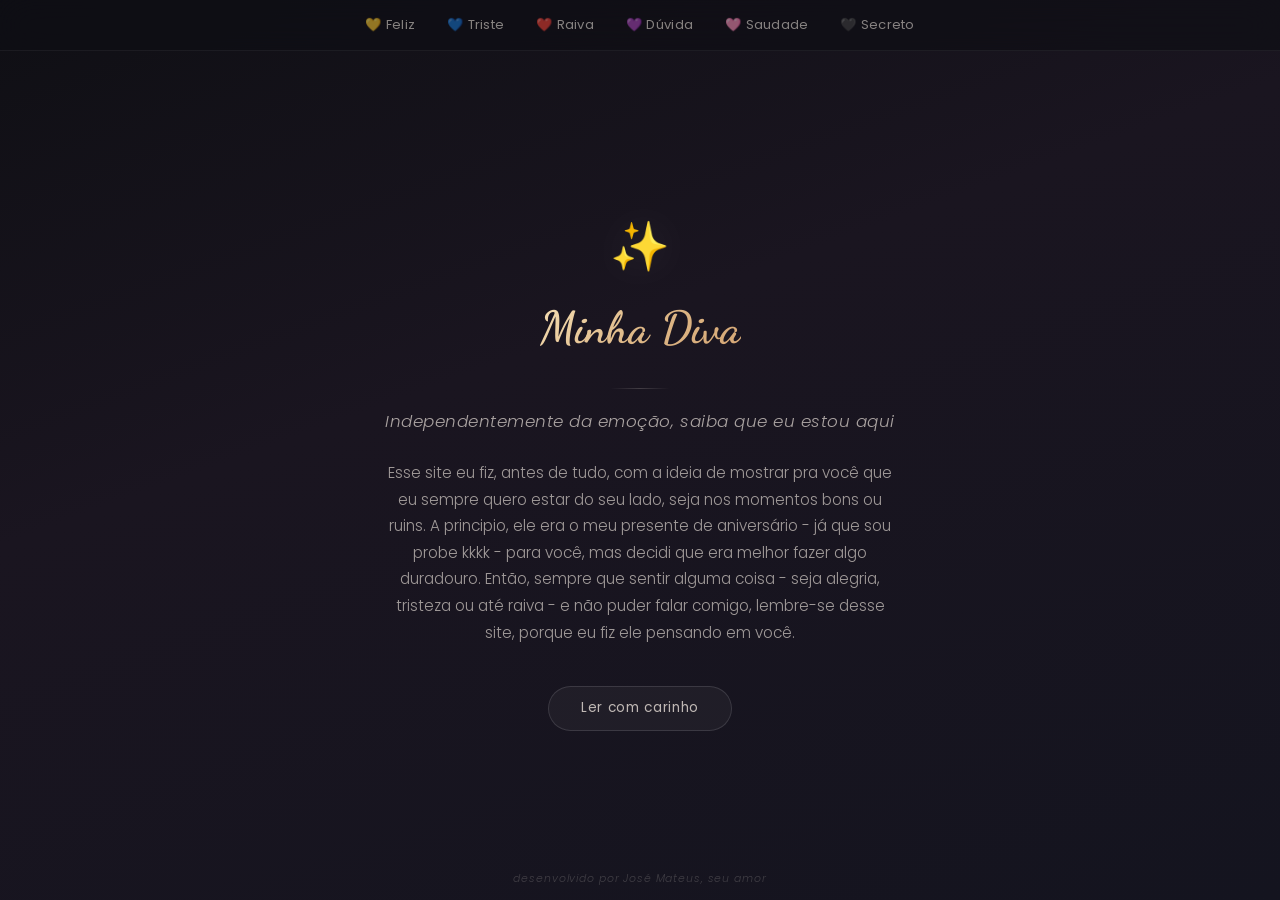
<file: index.html>
<!DOCTYPE html>
<html lang="pt-BR">
<head>
  <meta charset="UTF-8">
  <meta name="viewport" content="width=device-width, initial-scale=1.0">
  <title>Para Você ✨</title>
  <link rel="stylesheet" href="style.css">
</head>
<body class="pagina-home">

  <!-- PARTÍCULAS -->
  <div class="particulas" id="particulas"></div>

  <!-- NAVBAR -->
  <header class="navbar">
    <nav>
      <a href="feliz.html">💛 Feliz</a>
      <a href="triste.html">💙 Triste</a>
      <a href="raiva.html">❤️ Raiva</a>
      <a href="duvida.html">💜 Dúvida</a>
      <a href="saudade.html">🩷 Saudade</a>
      <a href="secreto.html">🖤 Secreto</a>
    </nav>
  </header>

  <!-- CONTEÚDO -->
  <main class="conteudo-principal">
    <div class="emoji-principal fade-in">✨</div>
    <h1 class="titulo-cursivo fade-in fade-in-delay-1">Minha Diva</h1>
    <hr class="separador fade-in fade-in-delay-2">
    <p class="subtitulo fade-in fade-in-delay-2">Independentemente da emoção, saiba que eu estou aqui</p>
    <p class="texto-corpo fade-in fade-in-delay-3">
      Esse site eu fiz, antes de tudo, com a ideia de mostrar pra você que eu sempre quero estar do seu lado, seja nos momentos bons ou ruins.
      A principio, ele era o meu presente de aniversário - já que sou probe kkkk - para você, mas decidi que era melhor fazer algo duradouro.
      Então, sempre que sentir alguma coisa - seja alegria, tristeza ou até raiva - e não puder falar comigo, lembre-se desse site, porque eu fiz ele pensando em você.
    </p>
    <a href="paginas/feliz.html" class="btn fade-in fade-in-delay-4">Ler com carinho</a>
  </main>

  <!-- ASSINATURA -->
  <footer class="assinatura fade-in fade-in-delay-5">
    desenvolvido por José Mateus, seu amor
  </footer>

  <!-- SCRIPT DE PARTÍCULAS -->
  <script>
    (function() {
      const container = document.getElementById('particulas');
      const cores = ['rgba(245, 222, 179, 0.15)', 'rgba(222, 184, 135, 0.12)', 'rgba(212, 165, 116, 0.1)'];
      for (let i = 0; i < 25; i++) {
        const p = document.createElement('div');
        p.classList.add('particula');
        const tamanho = Math.random() * 4 + 2;
        p.style.width = tamanho + 'px';
        p.style.height = tamanho + 'px';
        p.style.left = Math.random() * 100 + '%';
        p.style.bottom = '-10px';
        p.style.background = cores[Math.floor(Math.random() * cores.length)];
        p.style.animationDuration = (Math.random() * 15 + 10) + 's';
        p.style.animationDelay = (Math.random() * 10) + 's';
        container.appendChild(p);
      }
    })();
  </script>

</body>
</html>
</file>
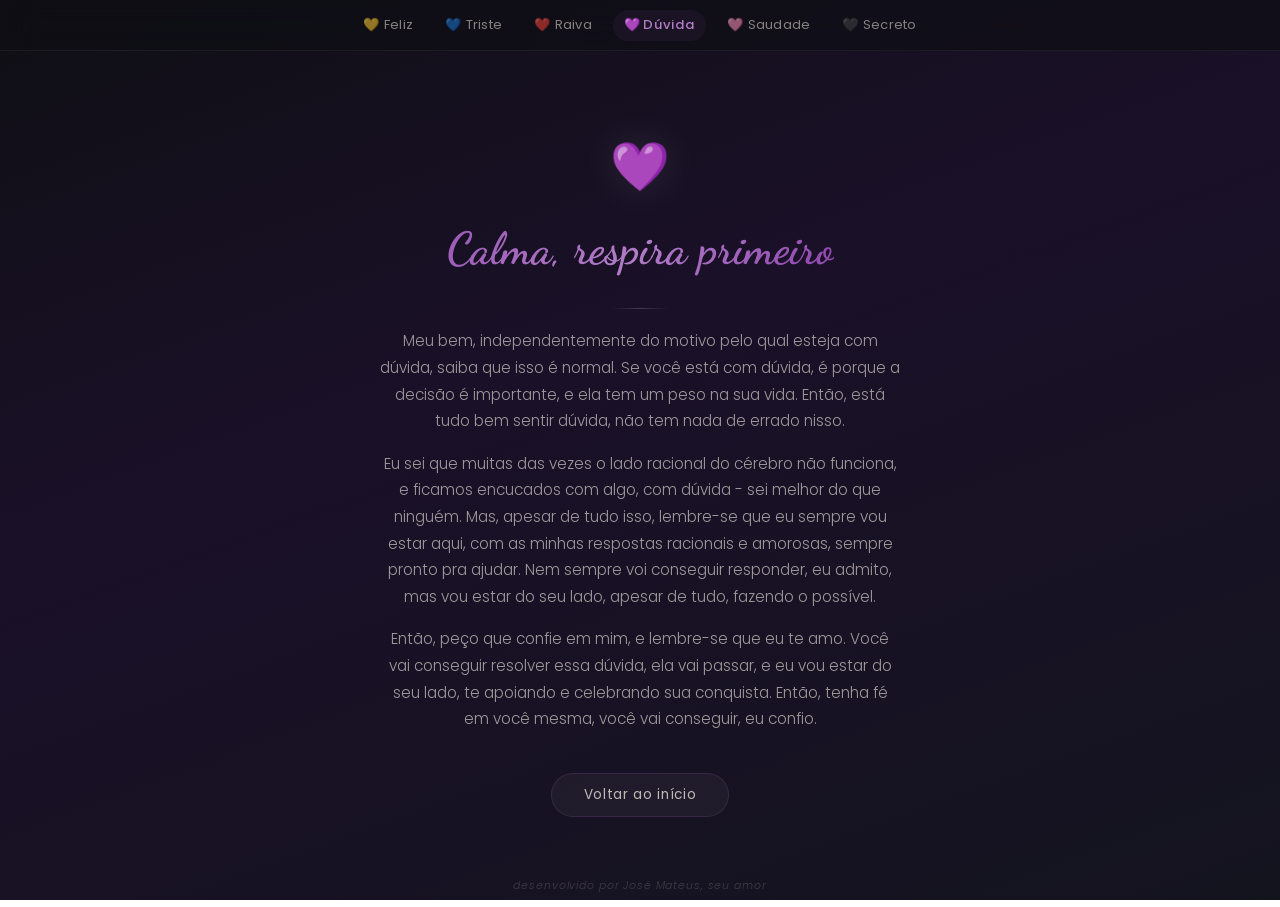
<file: duvida.html>
<!DOCTYPE html>
<html lang="pt-BR">
<head>
  <meta charset="UTF-8">
  <meta name="viewport" content="width=device-width, initial-scale=1.0">
  <title>💜 Dúvida</title>
  <link rel="stylesheet" href="style.css">
</head>
<body class="pagina-duvida">

  <!-- PARTÍCULAS -->
  <div class="particulas" id="particulas"></div>

  <!-- NAVBAR -->
  <header class="navbar">
    <nav>
      <a href="feliz.html">💛 Feliz</a>
      <a href="triste.html">💙 Triste</a>
      <a href="raiva.html">❤️ Raiva</a>
      <a href="duvida.html" class="active">💜 Dúvida</a>
      <a href="saudade.html">🩷 Saudade</a>
      <a href="secreto.html">🖤 Secreto</a>
    </nav>
  </header>

  <!-- CONTEÚDO -->
  <main class="conteudo-principal">
    <div class="emoji-principal fade-in">💜</div>
    <h1 class="titulo-cursivo fade-in fade-in-delay-1">Calma, respira primeiro</h1>
    <hr class="separador fade-in fade-in-delay-2">
    <p class="texto-corpo fade-in fade-in-delay-2">
      Meu bem, independentemente do motivo pelo qual esteja com dúvida, saiba que isso é normal. Se você está com dúvida, é porque a decisão é importante, e ela tem um peso na sua vida. Então, está tudo bem sentir dúvida, não tem nada de errado nisso. 
    </p>
    <p class="texto-corpo fade-in fade-in-delay-3">
      Eu sei que muitas das vezes o lado racional do cérebro não funciona, e ficamos encucados com algo, com dúvida - sei melhor do que ninguém. Mas, apesar de tudo isso, lembre-se que eu sempre vou estar aqui, com as minhas respostas racionais e amorosas, sempre pronto pra ajudar. Nem sempre voi conseguir responder, eu admito, mas vou estar do seu lado, apesar de tudo, fazendo o possível.
    </p>
    <p class="texto-corpo fade-in fade-in-delay-4">
      Então, peço que confie em mim, e lembre-se que eu te amo. Você vai conseguir resolver essa dúvida, ela vai passar, e eu vou estar do seu lado, te apoiando e celebrando sua conquista. Então, tenha fé em você mesma, você vai conseguir, eu confio. 
    </p>
    <a href="index.html" class="btn fade-in fade-in-delay-5">Voltar ao início</a>
  </main>

  <!-- ASSINATURA -->
  <footer class="assinatura fade-in fade-in-delay-6">
    desenvolvido por José Mateus, seu amor
  </footer>

  <!-- SCRIPT DE PARTÍCULAS -->
  <script>
    (function() {
      const container = document.getElementById('particulas');
      const cores = ['rgba(155, 89, 182, 0.1)', 'rgba(176, 124, 198, 0.08)', 'rgba(142, 68, 173, 0.07)'];
      for (let i = 0; i < 25; i++) {
        const p = document.createElement('div');
        p.classList.add('particula');
        const tamanho = Math.random() * 4 + 2;
        p.style.width = tamanho + 'px';
        p.style.height = tamanho + 'px';
        p.style.left = Math.random() * 100 + '%';
        p.style.bottom = '-10px';
        p.style.background = cores[Math.floor(Math.random() * cores.length)];
        p.style.animationDuration = (Math.random() * 15 + 10) + 's';
        p.style.animationDelay = (Math.random() * 10) + 's';
        container.appendChild(p);
      }
    })();
  </script>

</body>
</html>
</file>
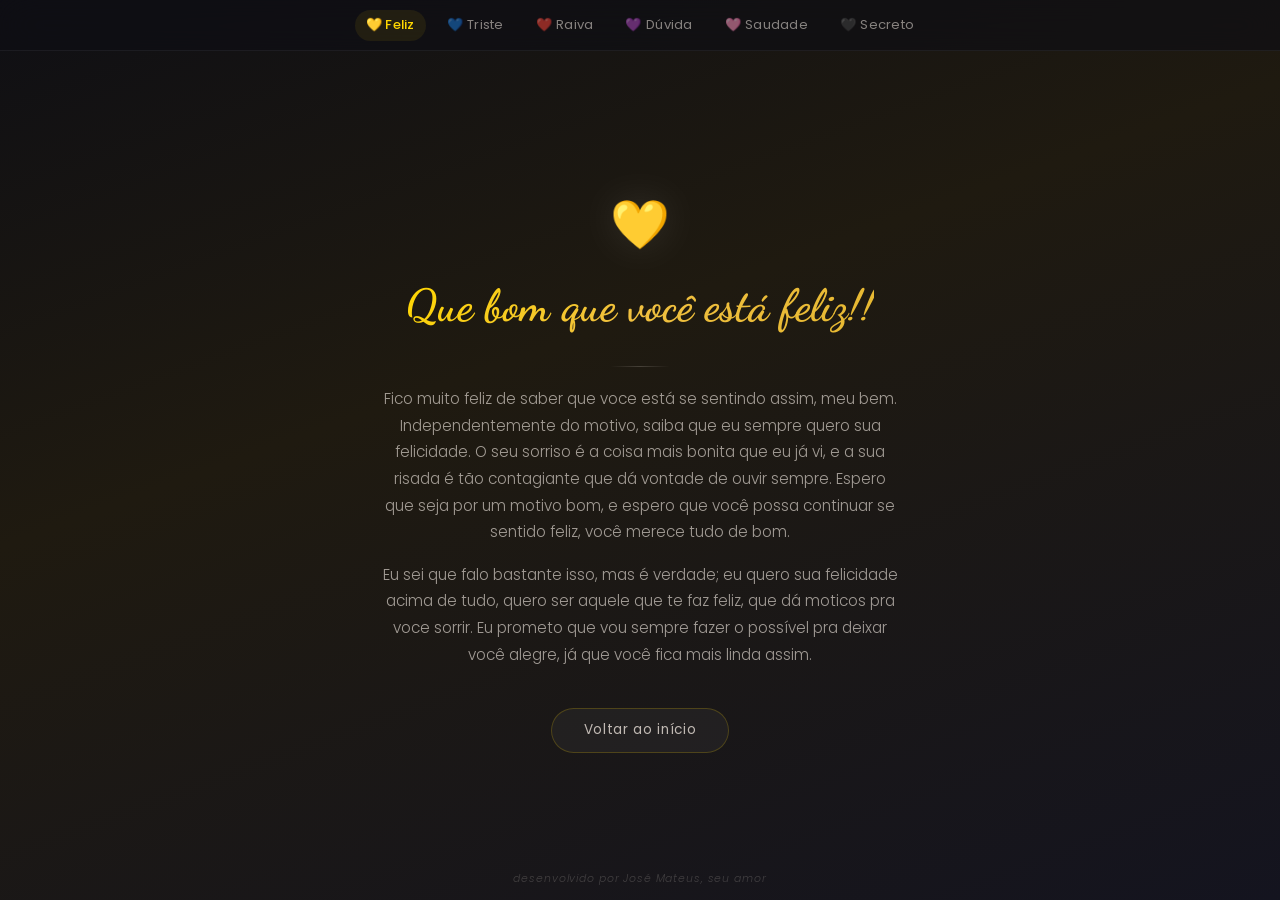
<file: feliz.html>
<!DOCTYPE html>
<html lang="pt-BR">
<head>
  <meta charset="UTF-8">
  <meta name="viewport" content="width=device-width, initial-scale=1.0">
  <title>💛 Feliz</title>
  <link rel="stylesheet" href="style.css">
</head>
<body class="pagina-feliz">

  <!-- PARTÍCULAS -->
  <div class="particulas" id="particulas"></div>

  <!-- NAVBAR -->
  <header class="navbar">
    <nav>
      <a href="feliz.html" class="active">💛 Feliz</a>
      <a href="triste.html">💙 Triste</a>
      <a href="raiva.html">❤️ Raiva</a>
      <a href="duvida.html">💜 Dúvida</a>
      <a href="saudade.html">🩷 Saudade</a>
      <a href="secreto.html">🖤 Secreto</a>
    </nav>
  </header>

  <!-- CONTEÚDO -->
  <main class="conteudo-principal">
    <div class="emoji-principal fade-in">💛</div>
     <h1 class="titulo-cursivo fade-in fade-in-delay-1">Que bom que você está feliz!!</h1>
    <hr class="separador fade-in fade-in-delay-2">
    <p class="texto-corpo fade-in fade-in-delay-2">
      Fico muito feliz de saber que voce está se sentindo assim, meu bem. Independentemente do motivo, saiba que eu sempre quero sua felicidade. O seu sorriso é a coisa mais bonita que eu já vi, e a sua risada é tão contagiante que dá vontade de ouvir sempre.
      Espero que seja por um motivo bom, e espero que você possa continuar se sentido feliz, você merece tudo de bom. 
    </p>
    <p class="texto-corpo fade-in fade-in-delay-3">
      Eu sei que falo bastante isso, mas é verdade; eu quero sua felicidade acima de tudo, quero ser aquele que te faz feliz, que dá moticos pra voce sorrir. Eu prometo que vou sempre fazer o possível pra deixar você alegre, já que você fica mais linda assim.
    </p>
    <a href="index.html" class="btn fade-in fade-in-delay-4">Voltar ao início</a>
  </main>

  <!-- ASSINATURA -->
  <footer class="assinatura fade-in fade-in-delay-5">
    desenvolvido por José Mateus, seu amor
  </footer>

  <!-- SCRIPT DE PARTÍCULAS -->
  <script>
    (function() {
      const container = document.getElementById('particulas');
      const cores = ['rgba(255, 215, 0, 0.12)', 'rgba(240, 192, 64, 0.1)', 'rgba(255, 235, 150, 0.08)'];
      for (let i = 0; i < 25; i++) {
        const p = document.createElement('div');
        p.classList.add('particula');
        const tamanho = Math.random() * 4 + 2;
        p.style.width = tamanho + 'px';
        p.style.height = tamanho + 'px';
        p.style.left = Math.random() * 100 + '%';
        p.style.bottom = '-10px';
        p.style.background = cores[Math.floor(Math.random() * cores.length)];
        p.style.animationDuration = (Math.random() * 15 + 10) + 's';
        p.style.animationDelay = (Math.random() * 10) + 's';
        container.appendChild(p);
      }
    })();
  </script>

</body>
</html>
</file>
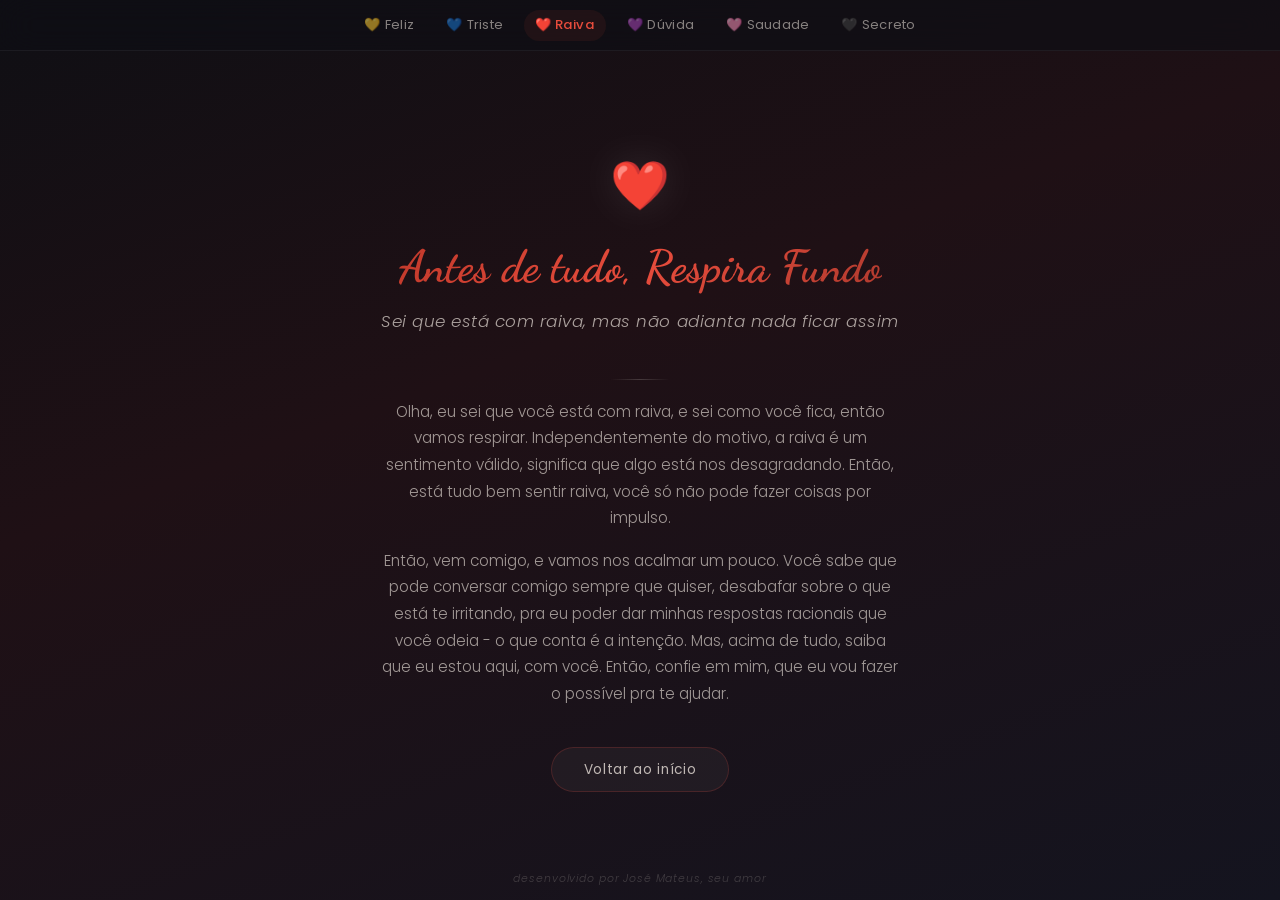
<file: raiva.html>
<!DOCTYPE html>
<html lang="pt-BR">
<head>
  <meta charset="UTF-8">
  <meta name="viewport" content="width=device-width, initial-scale=1.0">
  <title>❤️ Raiva</title>
  <link rel="stylesheet" href="style.css">
</head>
<body class="pagina-raiva">

  <!-- PARTÍCULAS -->
  <div class="particulas" id="particulas"></div>

  <!-- NAVBAR -->
  <header class="navbar">
    <nav>
      <a href="feliz.html">💛 Feliz</a>
      <a href="triste.html">💙 Triste</a>
      <a href="raiva.html" class="active">❤️ Raiva</a>
      <a href="duvida.html">💜 Dúvida</a>
      <a href="saudade.html">🩷 Saudade</a>
      <a href="secreto.html">🖤 Secreto</a>
    </nav>
  </header>

  <!-- CONTEÚDO -->
  <main class="conteudo-principal">
    <div class="emoji-principal fade-in">❤️</div>
    <h1 class="titulo-cursivo fade-in fade-in-delay-1">Antes de tudo, Respira Fundo</h1>
    <p class="subtitulo fade-in fade-in-delay-2">Sei que está com raiva, mas não adianta nada ficar assim</p>
    <hr class="separador fade-in fade-in-delay-2">
    <p class="texto-corpo fade-in fade-in-delay-3">
      Olha, eu sei que você está com raiva, e sei como você fica, então vamos respirar. Independentemente do motivo, a raiva é um sentimento válido, significa que algo está nos desagradando. Então, está tudo bem sentir raiva, você só não pode fazer coisas por impulso.
    </p>
    <p class="texto-corpo fade-in fade-in-delay-4">
     Então, vem comigo, e vamos nos acalmar um pouco. Você sabe que pode conversar comigo sempre que quiser, desabafar sobre o que está te irritando, pra eu poder dar minhas respostas racionais que você odeia - o que conta é a intenção. Mas, acima de tudo, saiba que eu estou aqui, com você. Então, confie em mim, que eu vou fazer o possível pra te ajudar.
    </p>
    <a href="index.html" class="btn fade-in fade-in-delay-5">Voltar ao início</a>
  </main>

  <!-- ASSINATURA -->
  <footer class="assinatura fade-in fade-in-delay-6">
    desenvolvido por José Mateus, seu amor
  </footer>

  <!-- SCRIPT DE PARTÍCULAS -->
  <script>
    (function() {
      const container = document.getElementById('particulas');
      const cores = ['rgba(231, 76, 60, 0.08)', 'rgba(192, 57, 43, 0.06)', 'rgba(176, 58, 46, 0.07)'];
      for (let i = 0; i < 25; i++) {
        const p = document.createElement('div');
        p.classList.add('particula');
        const tamanho = Math.random() * 4 + 2;
        p.style.width = tamanho + 'px';
        p.style.height = tamanho + 'px';
        p.style.left = Math.random() * 100 + '%';
        p.style.bottom = '-10px';
        p.style.background = cores[Math.floor(Math.random() * cores.length)];
        p.style.animationDuration = (Math.random() * 15 + 10) + 's';
        p.style.animationDelay = (Math.random() * 10) + 's';
        container.appendChild(p);
      }
    })();
  </script>

</body>
</html>
</file>
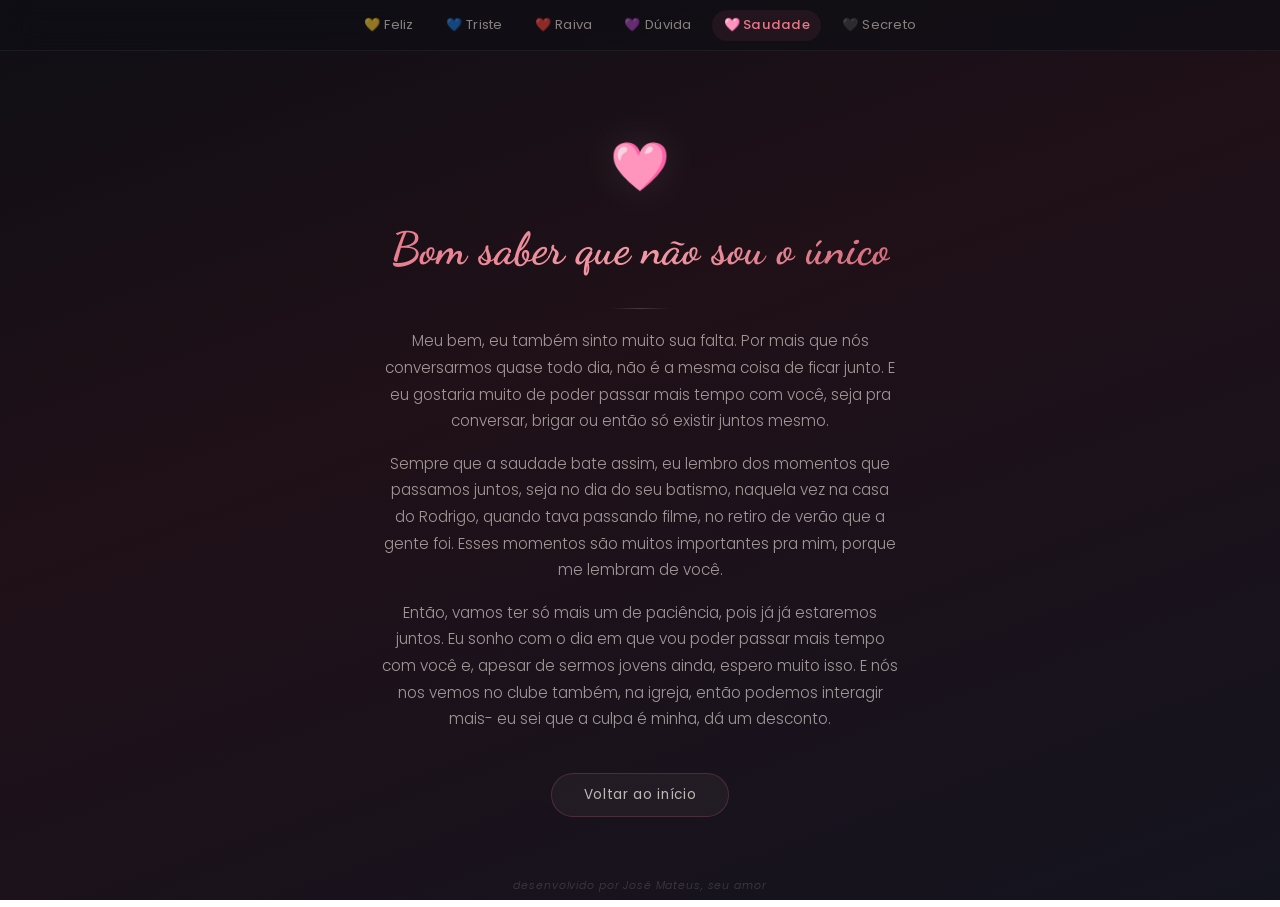
<file: saudade.html>
<!DOCTYPE html>
<html lang="pt-BR">
<head>
  <meta charset="UTF-8">
  <meta name="viewport" content="width=device-width, initial-scale=1.0">
  <title>🩷 Saudade</title>
  <link rel="stylesheet" href="style.css">
</head>
<body class="pagina-saudade">

  <!-- PARTÍCULAS -->
  <div class="particulas" id="particulas"></div>

  <!-- NAVBAR -->
  <header class="navbar">
    <nav>
      <a href="feliz.html">💛 Feliz</a>
      <a href="triste.html">💙 Triste</a>
      <a href="raiva.html">❤️ Raiva</a>
      <a href="duvida.html">💜 Dúvida</a>
      <a href="saudade.html" class="active">🩷 Saudade</a>
      <a href="secreto.html">🖤 Secreto</a>
    </nav>
  </header>

  <!-- CONTEÚDO -->
  <main class="conteudo-principal">
    <div class="emoji-principal fade-in">🩷</div>
    <h1 class="titulo-cursivo fade-in fade-in-delay-1">Bom saber que não sou o único</h1>
    <hr class="separador fade-in fade-in-delay-2">
    <p class="texto-corpo fade-in fade-in-delay-2">
      Meu bem, eu também sinto muito sua falta. Por mais que nós conversarmos quase todo dia, não é a mesma coisa de ficar junto. E eu gostaria muito de poder passar mais tempo com você, seja pra conversar, brigar ou então só existir juntos mesmo.
    </p>
    <p class="texto-corpo fade-in fade-in-delay-3">
      Sempre que a saudade bate assim, eu lembro dos momentos que passamos juntos, seja no dia do seu batismo, naquela vez na casa do Rodrigo, quando tava passando filme, no retiro de verão que a gente foi. Esses momentos são muitos importantes pra mim, porque me lembram de você.
    </p>
    <p class="texto-corpo fade-in fade-in-delay-4">
      Então, vamos ter só mais um de paciência, pois já já estaremos juntos. Eu sonho com o dia em que vou poder passar mais tempo com você e, apesar de sermos jovens ainda, espero muito isso. E nós nos vemos no clube também, na igreja, então podemos interagir mais- eu sei que a culpa é minha, dá um desconto.
    </p>
    <a href="index.html" class="btn fade-in fade-in-delay-5">Voltar ao início</a>
  </main>

  <!-- ASSINATURA -->
  <footer class="assinatura fade-in fade-in-delay-6">
    desenvolvido por José Mateus, seu amor
  </footer>

  <!-- SCRIPT DE PARTÍCULAS -->
  <script>
    (function() {
      const container = document.getElementById('particulas');
      const cores = ['rgba(232, 120, 138, 0.1)', 'rgba(240, 154, 165, 0.08)', 'rgba(212, 105, 122, 0.07)'];
      for (let i = 0; i < 25; i++) {
        const p = document.createElement('div');
        p.classList.add('particula');
        const tamanho = Math.random() * 4 + 2;
        p.style.width = tamanho + 'px';
        p.style.height = tamanho + 'px';
        p.style.left = Math.random() * 100 + '%';
        p.style.bottom = '-10px';
        p.style.background = cores[Math.floor(Math.random() * cores.length)];
        p.style.animationDuration = (Math.random() * 15 + 10) + 's';
        p.style.animationDelay = (Math.random() * 10) + 's';
        container.appendChild(p);
      }
    })();
  </script>

</body>
</html>
</file>
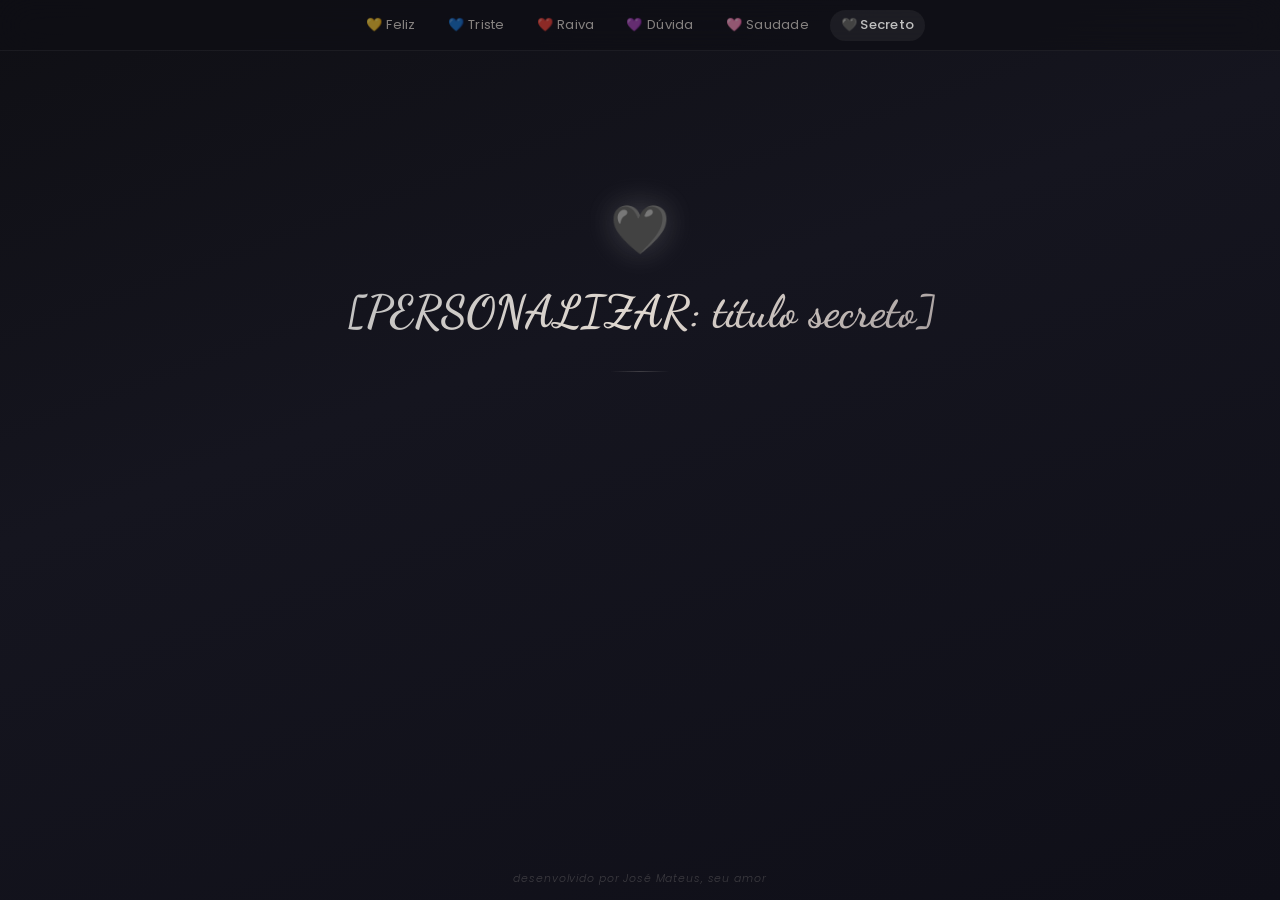
<file: secreto.html>
<!DOCTYPE html>
<html lang="pt-BR">
<head>
  <meta charset="UTF-8">
  <meta name="viewport" content="width=device-width, initial-scale=1.0">
  <title>🖤 Secreto</title>
  <link rel="stylesheet" href="style.css">
  <style>
    .texto-secreto {
      opacity: 0;
      transform: translateY(12px);
      transition: opacity 1.2s ease, transform 1.2s ease;
    }
    .texto-secreto.visivel {
      opacity: 1;
      transform: translateY(0);
    }
    .brilho-sutil {
      text-shadow: 0 0 30px rgba(192, 192, 192, 0.15);
    }
  </style>
</head>
<body class="pagina-secreto">

  <!-- PARTÍCULAS -->
  <div class="particulas" id="particulas"></div>

  <!-- NAVBAR -->
  <header class="navbar">
    <nav>
      <a href="feliz.html">💛 Feliz</a>
      <a href="triste.html">💙 Triste</a>
      <a href="raiva.html">❤️ Raiva</a>
      <a href="duvida.html">💜 Dúvida</a>
      <a href="saudade.html">🩷 Saudade</a>
      <a href="secreto.html" class="active">🖤 Secreto</a>
    </nav>
  </header>

  <!-- CONTEÚDO -->
  <main class="conteudo-principal">
    <div class="emoji-principal fade-in brilho-sutil">🖤</div>
    <h1 class="titulo-cursivo fade-in fade-in-delay-1">[PERSONALIZAR: título secreto]</h1>
    <hr class="separador fade-in fade-in-delay-2">

    <p class="texto-corpo texto-secreto" id="secreto1">
      [PERSONALIZAR: primeiro parágrafo com introdução misteriosa — algo sobre ter algo guardado, sobre palavras que esperaram o momento certo, sobre um segredo que pulsa.]
    </p>

    <p class="texto-corpo texto-secreto" id="secreto2">
      [PERSONALIZAR: segundo parágrafo com revelação emocional — algo profundo, íntimo, verdadeiro, que só poderia ser dito assim, nesse espaço seguro e silencioso.]
    </p>

    <p class="texto-corpo texto-secreto" id="secreto3">
      [PERSONALIZAR: terceiro parágrafo com encerramento marcante — algo que fique, que ressoe, que faça o coração apertar de um jeito bonito, como uma última frase de uma carta.]
    </p>

    <a href="index.html" class="btn texto-secreto" id="secretoBtn">Voltar ao início</a>
  </main>

  <!-- ASSINATURA -->
  <footer class="assinatura fade-in fade-in-delay-5">
    desenvolvido por José Mateus, seu amor
  </footer>

  <!-- SCRIPTS -->
  <script>
    // Partículas
    (function() {
      const container = document.getElementById('particulas');
      const cores = ['rgba(192, 192, 192, 0.08)', 'rgba(224, 216, 208, 0.06)', 'rgba(168, 160, 160, 0.07)'];
      for (let i = 0; i < 25; i++) {
        const p = document.createElement('div');
        p.classList.add('particula');
        const tamanho = Math.random() * 4 + 2;
        p.style.width = tamanho + 'px';
        p.style.height = tamanho + 'px';
        p.style.left = Math.random() * 100 + '%';
        p.style.bottom = '-10px';
        p.style.background = cores[Math.floor(Math.random() * cores.length)];
        p.style.animationDuration = (Math.random() * 15 + 10) + 's';
        p.style.animationDelay = (Math.random() * 10) + 's';
        container.appendChild(p);
      }
    })();

    // Revelação sequencial dos textos secretos
    (function() {
      const elementos = [
        { el: document.getElementById('secreto1'), delay: 1200 },
        { el: document.getElementById('secreto2'), delay: 2800 },
        { el: document.getElementById('secreto3'), delay: 4400 },
        { el: document.getElementById('secretoBtn'), delay: 5800 }
      ];

      elementos.forEach(function(item) {
        setTimeout(function() {
          item.el.classList.add('visivel');
        }, item.delay);
      });
    })();
  </script>

</body>
</html>
</file>
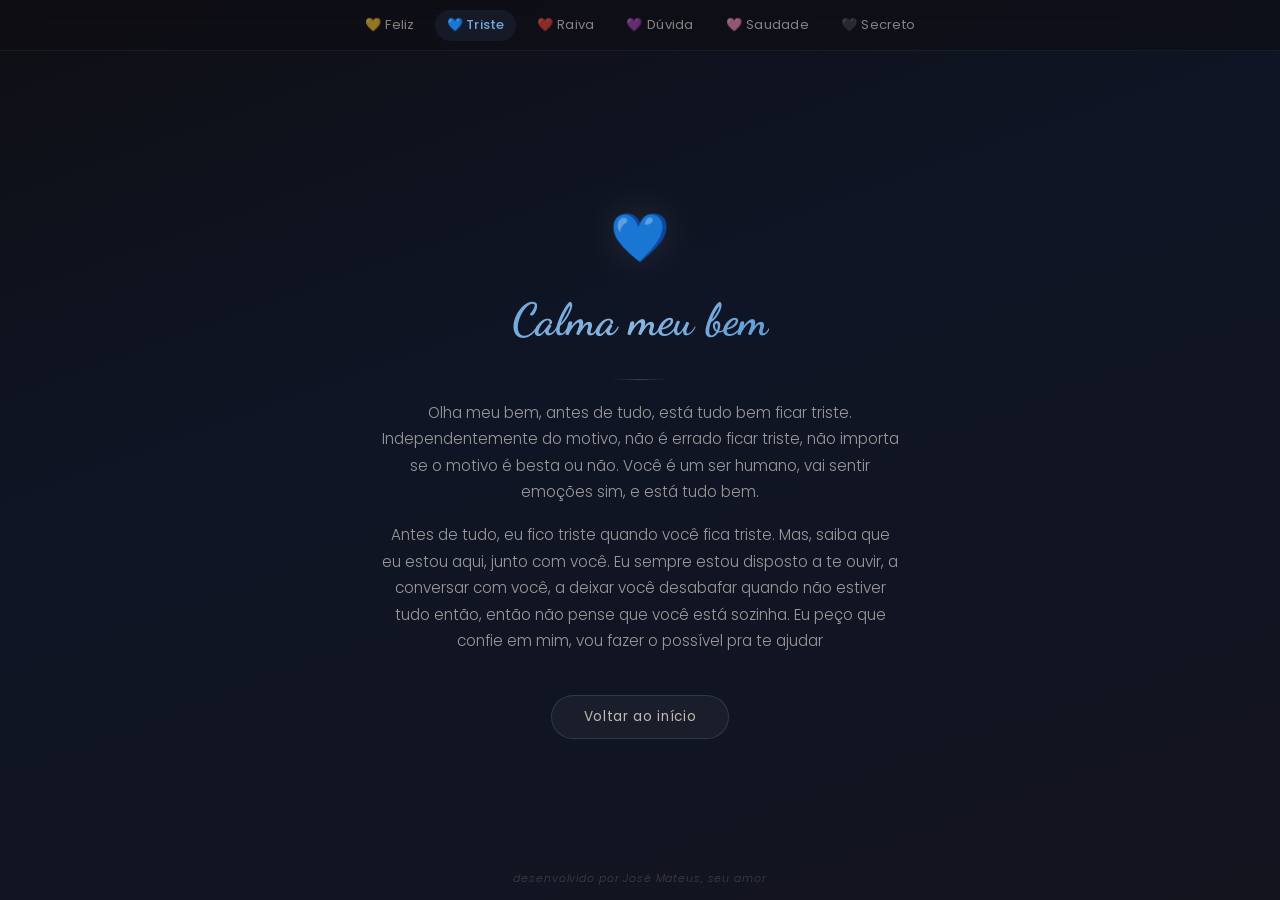
<file: triste.html>
<!DOCTYPE html>
<html lang="pt-BR">
<head>
  <meta charset="UTF-8">
  <meta name="viewport" content="width=device-width, initial-scale=1.0">
  <title>💙 Triste</title>
  <link rel="stylesheet" href="style.css">
</head>
<body class="pagina-triste">

  <!-- PARTÍCULAS -->
  <div class="particulas" id="particulas"></div>

  <!-- NAVBAR -->
  <header class="navbar">
    <nav>
      <a href="feliz.html">💛 Feliz</a>
      <a href="triste.html" class="active">💙 Triste</a>
      <a href="raiva.html">❤️ Raiva</a>
      <a href="duvida.html">💜 Dúvida</a>
      <a href="saudade.html">🩷 Saudade</a>
      <a href="secreto.html">🖤 Secreto</a>
    </nav>
  </header>

  <!-- CONTEÚDO -->
  <main class="conteudo-principal">
    <div class="emoji-principal fade-in">💙</div>
    <h1 class="titulo-cursivo fade-in fade-in-delay-1">Calma meu bem</h1>
    <hr class="separador fade-in fade-in-delay-2">
    <p class="texto-corpo fade-in fade-in-delay-2">
      Olha meu bem, antes de tudo, está tudo bem ficar triste. Independentemente do motivo, não é errado ficar triste, não importa se o motivo é besta ou não. Você é um ser humano, vai sentir emoções sim, e está tudo bem. 
    </p>
    <p class="texto-corpo fade-in fade-in-delay-3">
      Antes de tudo, eu fico triste quando você fica triste. Mas, saiba que eu estou aqui, junto com você. Eu sempre estou disposto a te ouvir, a conversar com você, a deixar você desabafar quando não estiver tudo então, então não pense que você está sozinha. Eu peço que confie em mim, vou fazer o possível pra te ajudar
    </p>
    <a href="index.html" class="btn fade-in fade-in-delay-4">Voltar ao início</a>
  </main>

  <!-- ASSINATURA -->
  <footer class="assinatura fade-in fade-in-delay-5">
    desenvolvido por José Mateus, seu amor
  </footer>

  <!-- SCRIPT DE PARTÍCULAS -->
  <script>
    (function() {
      const container = document.getElementById('particulas');
      const cores = ['rgba(111, 168, 220, 0.1)', 'rgba(135, 181, 224, 0.08)', 'rgba(91, 155, 213, 0.06)'];
      for (let i = 0; i < 25; i++) {
        const p = document.createElement('div');
        p.classList.add('particula');
        const tamanho = Math.random() * 4 + 2;
        p.style.width = tamanho + 'px';
        p.style.height = tamanho + 'px';
        p.style.left = Math.random() * 100 + '%';
        p.style.bottom = '-10px';
        p.style.background = cores[Math.floor(Math.random() * cores.length)];
        p.style.animationDuration = (Math.random() * 15 + 10) + 's';
        p.style.animationDelay = (Math.random() * 10) + 's';
        container.appendChild(p);
      }
    })();
  </script>

</body>
</html>
</file>
<file: style.css>
/* ═══════════════════════════════════════════
   FONTES
   ═══════════════════════════════════════════ */
@import url('https://fonts.googleapis.com/css2?family=Dancing+Script:wght@400;700&family=Poppins:wght@300;400;500;600&display=swap');

/* ═══════════════════════════════════════════
   RESET & BASE
   ═══════════════════════════════════════════ */
*, *::before, *::after {
  margin: 0;
  padding: 0;
  box-sizing: border-box;
}

html, body {
  height: 100%;
  overflow: hidden;
}

body {
  font-family: 'Poppins', sans-serif;
  font-weight: 300;
  background-color: #0f0f14;
  color: #e8e0d8;
  display: flex;
  flex-direction: column;
  min-height: 100vh;
  -webkit-font-smoothing: antialiased;
}

/* ═══════════════════════════════════════════
   NAVBAR — GLASSMORPHISM
   ═══════════════════════════════════════════ */
.navbar {
  position: fixed;
  top: 0;
  left: 0;
  width: 100%;
  z-index: 1000;
  background: rgba(15, 15, 20, 0.65);
  backdrop-filter: blur(18px);
  -webkit-backdrop-filter: blur(18px);
  border-bottom: 1px solid rgba(255, 255, 255, 0.06);
  padding: 0.6rem 1rem;
}

.navbar nav {
  display: flex;
  justify-content: center;
  align-items: center;
  flex-wrap: wrap;
  gap: 0.3rem 0.6rem;
  max-width: 800px;
  margin: 0 auto;
}

.navbar a {
  text-decoration: none;
  color: rgba(232, 224, 216, 0.55);
  font-size: 0.82rem;
  font-weight: 400;
  padding: 0.35rem 0.7rem;
  border-radius: 50px;
  transition: all 0.4s ease;
  white-space: nowrap;
  letter-spacing: 0.02em;
}

.navbar a:hover {
  color: #e8e0d8;
  background: rgba(255, 255, 255, 0.07);
}

.navbar a.active {
  color: #f5f0ea;
  background: rgba(255, 255, 255, 0.1);
  font-weight: 500;
}

/* ═══════════════════════════════════════════
   CONTEÚDO PRINCIPAL
   ═══════════════════════════════════════════ */
.conteudo-principal {
  flex: 1;
  display: flex;
  flex-direction: column;
  justify-content: center;
  align-items: center;
  text-align: center;
  padding: 5rem 1.5rem 3rem;
  max-width: 680px;
  margin: 0 auto;
  width: 100%;
}

/* ═══════════════════════════════════════════
   CORAÇÃO / EMOJI PRINCIPAL
   ═══════════════════════════════════════════ */
.emoji-principal {
  font-size: 3rem;
  margin-bottom: 1.2rem;
  animation: pulsar 3s ease-in-out infinite;
  filter: drop-shadow(0 0 20px rgba(255, 255, 255, 0.1));
}

@keyframes pulsar {
  0%, 100% { transform: scale(1); opacity: 0.9; }
  50% { transform: scale(1.08); opacity: 1; }
}

/* ═══════════════════════════════════════════
   TIPOGRAFIA
   ═══════════════════════════════════════════ */
.titulo-cursivo {
  font-family: 'Dancing Script', cursive;
  font-size: 2.8rem;
  font-weight: 700;
  line-height: 1.2;
  margin-bottom: 0.8rem;
  color: #f5f0ea;
}

.subtitulo {
  font-size: 1.05rem;
  font-weight: 300;
  color: rgba(232, 224, 216, 0.7);
  margin-bottom: 1.6rem;
  font-style: italic;
  letter-spacing: 0.03em;
}

.texto-corpo {
  font-size: 0.95rem;
  font-weight: 300;
  line-height: 1.75;
  color: rgba(232, 224, 216, 0.65);
  margin-bottom: 1rem;
  max-width: 520px;
}

.texto-corpo:last-of-type {
  margin-bottom: 2rem;
}

/* ═══════════════════════════════════════════
   BOTÕES
   ═══════════════════════════════════════════ */
.btn {
  display: inline-block;
  text-decoration: none;
  font-family: 'Poppins', sans-serif;
  font-size: 0.85rem;
  font-weight: 400;
  letter-spacing: 0.05em;
  padding: 0.7rem 2rem;
  border-radius: 50px;
  border: 1px solid rgba(255, 255, 255, 0.12);
  color: rgba(232, 224, 216, 0.8);
  background: rgba(255, 255, 255, 0.04);
  cursor: pointer;
  transition: all 0.4s ease;
  margin-top: 0.5rem;
}

.btn:hover {
  background: rgba(255, 255, 255, 0.1);
  color: #f5f0ea;
  border-color: rgba(255, 255, 255, 0.2);
  transform: translateY(-2px);
}

/* ═══════════════════════════════════════════
   RODAPÉ / ASSINATURA
   ═══════════════════════════════════════════ */
.assinatura {
  position: fixed;
  bottom: 0;
  left: 0;
  width: 100%;
  text-align: center;
  padding: 0.8rem 1rem;
  font-size: 0.68rem;
  font-weight: 300;
  color: rgba(232, 224, 216, 0.2);
  letter-spacing: 0.08em;
  font-style: italic;
  pointer-events: none;
}

/* ═══════════════════════════════════════════
   ANIMAÇÕES DE ENTRADA
   ═══════════════════════════════════════════ */
.fade-in {
  opacity: 0;
  transform: translateY(18px);
  animation: fadeInUp 1s ease forwards;
}

.fade-in-delay-1 { animation-delay: 0.2s; }
.fade-in-delay-2 { animation-delay: 0.5s; }
.fade-in-delay-3 { animation-delay: 0.8s; }
.fade-in-delay-4 { animation-delay: 1.1s; }
.fade-in-delay-5 { animation-delay: 1.4s; }
.fade-in-delay-6 { animation-delay: 1.7s; }

@keyframes fadeInUp {
  to {
    opacity: 1;
    transform: translateY(0);
  }
}

/* ═══════════════════════════════════════════
   PARTÍCULAS DE FUNDO (geradas via JS)
   ═══════════════════════════════════════════ */
.particulas {
  position: fixed;
  top: 0;
  left: 0;
  width: 100%;
  height: 100%;
  pointer-events: none;
  z-index: 0;
  overflow: hidden;
}

.particula {
  position: absolute;
  border-radius: 50%;
  opacity: 0;
  animation: flutuar linear infinite;
}

@keyframes flutuar {
  0% {
    opacity: 0;
    transform: translateY(0) scale(0.5);
  }
  10% {
    opacity: 0.6;
  }
  90% {
    opacity: 0.3;
  }
  100% {
    opacity: 0;
    transform: translateY(-100vh) scale(0);
  }
}

/* Conteúdo fica acima das partículas */
.navbar, .conteudo-principal, .assinatura {
  position: relative;
  z-index: 1;
}

/* ═══════════════════════════════════════════
   EFEITO TYPEWRITER (para secreto.html)
   ═══════════════════════════════════════════ */
.typewriter {
  overflow: hidden;
  border-right: 2px solid rgba(232, 224, 216, 0.3);
  white-space: normal;
  display: inline;
}

.typewriter-cursor {
  animation: piscar 1s step-end infinite;
}

@keyframes piscar {
  0%, 100% { border-color: rgba(232, 224, 216, 0.3); }
  50% { border-color: transparent; }
}

/* ═══════════════════════════════════════════
   TEMAS POR PÁGINA
   ═══════════════════════════════════════════ */

/* HOME */
.pagina-home {
  background: linear-gradient(160deg, #0f0f14 0%, #1a1520 40%, #14141f 100%);
}

.pagina-home .titulo-cursivo {
  background: linear-gradient(135deg, #f5deb3, #deb887, #d4a574);
  -webkit-background-clip: text;
  -webkit-text-fill-color: transparent;
  background-clip: text;
}

.pagina-home .navbar a.active {
  color: #f5deb3;
}

/* FELIZ */
.pagina-feliz {
  background: linear-gradient(160deg, #0f0f14 0%, #1f1a10 40%, #14141f 100%);
}

.pagina-feliz .titulo-cursivo {
  background: linear-gradient(135deg, #ffd700, #f0c040, #e6b830);
  -webkit-background-clip: text;
  -webkit-text-fill-color: transparent;
  background-clip: text;
}

.pagina-feliz .navbar a.active {
  color: #ffd700;
  background: rgba(255, 215, 0, 0.08);
}

.pagina-feliz .btn {
  border-color: rgba(255, 215, 0, 0.2);
}

.pagina-feliz .btn:hover {
  background: rgba(255, 215, 0, 0.08);
  border-color: rgba(255, 215, 0, 0.35);
  color: #ffd700;
}

/* TRISTE */
.pagina-triste {
  background: linear-gradient(160deg, #0f0f14 0%, #0f1525 40%, #14141f 100%);
}

.pagina-triste .titulo-cursivo {
  background: linear-gradient(135deg, #6fa8dc, #87b5e0, #5b9bd5);
  -webkit-background-clip: text;
  -webkit-text-fill-color: transparent;
  background-clip: text;
}

.pagina-triste .navbar a.active {
  color: #6fa8dc;
  background: rgba(111, 168, 220, 0.08);
}

.pagina-triste .btn {
  border-color: rgba(111, 168, 220, 0.2);
}

.pagina-triste .btn:hover {
  background: rgba(111, 168, 220, 0.08);
  border-color: rgba(111, 168, 220, 0.35);
  color: #6fa8dc;
}

/* RAIVA */
.pagina-raiva {
  background: linear-gradient(160deg, #0f0f14 0%, #1f1015 40%, #14141f 100%);
}

.pagina-raiva .titulo-cursivo {
  background: linear-gradient(135deg, #c0392b, #e74c3c, #b03a2e);
  -webkit-background-clip: text;
  -webkit-text-fill-color: transparent;
  background-clip: text;
}

.pagina-raiva .navbar a.active {
  color: #e74c3c;
  background: rgba(231, 76, 60, 0.08);
}

.pagina-raiva .btn {
  border-color: rgba(231, 76, 60, 0.2);
}

.pagina-raiva .btn:hover {
  background: rgba(231, 76, 60, 0.08);
  border-color: rgba(231, 76, 60, 0.35);
  color: #e74c3c;
}

/* DÚVIDA */
.pagina-duvida {
  background: linear-gradient(160deg, #0f0f14 0%, #1a1028 40%, #14141f 100%);
}

.pagina-duvida .titulo-cursivo {
  background: linear-gradient(135deg, #9b59b6, #b07cc6, #8e44ad);
  -webkit-background-clip: text;
  -webkit-text-fill-color: transparent;
  background-clip: text;
}

.pagina-duvida .navbar a.active {
  color: #b07cc6;
  background: rgba(155, 89, 182, 0.08);
}

.pagina-duvida .btn {
  border-color: rgba(155, 89, 182, 0.2);
}

.pagina-duvida .btn:hover {
  background: rgba(155, 89, 182, 0.08);
  border-color: rgba(155, 89, 182, 0.35);
  color: #b07cc6;
}

/* SAUDADE */
.pagina-saudade {
  background: linear-gradient(160deg, #0f0f14 0%, #201018 40%, #14141f 100%);
}

.pagina-saudade .titulo-cursivo {
  background: linear-gradient(135deg, #e8788a, #f09aa5, #d4697a);
  -webkit-background-clip: text;
  -webkit-text-fill-color: transparent;
  background-clip: text;
}

.pagina-saudade .navbar a.active {
  color: #e8788a;
  background: rgba(232, 120, 138, 0.08);
}

.pagina-saudade .btn {
  border-color: rgba(232, 120, 138, 0.2);
}

.pagina-saudade .btn:hover {
  background: rgba(232, 120, 138, 0.08);
  border-color: rgba(232, 120, 138, 0.35);
  color: #e8788a;
}

/* SECRETO */
.pagina-secreto {
  background: linear-gradient(160deg, #0f0f14 0%, #15151f 40%, #0f0f18 100%);
}

.pagina-secreto .titulo-cursivo {
  background: linear-gradient(135deg, #c0c0c0, #e0d8d0, #a8a0a0);
  -webkit-background-clip: text;
  -webkit-text-fill-color: transparent;
  background-clip: text;
}

.pagina-secreto .navbar a.active {
  color: #c0c0c0;
  background: rgba(192, 192, 192, 0.08);
}

.pagina-secreto .btn {
  border-color: rgba(192, 192, 192, 0.2);
}

.pagina-secreto .btn:hover {
  background: rgba(192, 192, 192, 0.08);
  border-color: rgba(192, 192, 192, 0.35);
  color: #c0c0c0;
}

/* ═══════════════════════════════════════════
   SEPARADOR DECORATIVO
   ═══════════════════════════════════════════ */
.separador {
  width: 60px;
  height: 1px;
  background: linear-gradient(90deg, transparent, rgba(232, 224, 216, 0.2), transparent);
  margin: 1.2rem auto;
  border: none;
}

/* ═══════════════════════════════════════════
   RESPONSIVO
   ═══════════════════════════════════════════ */
@media (max-width: 600px) {
  .navbar {
    padding: 0.5rem 0.6rem;
  }

  .navbar nav {
    gap: 0.2rem 0.35rem;
  }

  .navbar a {
    font-size: 0.72rem;
    padding: 0.3rem 0.55rem;
  }

  .conteudo-principal {
    padding: 4.5rem 1.2rem 3rem;
  }

  .titulo-cursivo {
    font-size: 2rem;
  }

  .subtitulo {
    font-size: 0.92rem;
  }

  .texto-corpo {
    font-size: 0.88rem;
  }

  .emoji-principal {
    font-size: 2.4rem;
  }
}

@media (max-width: 380px) {
  .titulo-cursivo {
    font-size: 1.7rem;
  }

  .navbar a {
    font-size: 0.68rem;
    padding: 0.25rem 0.45rem;
  }
}
</file>
